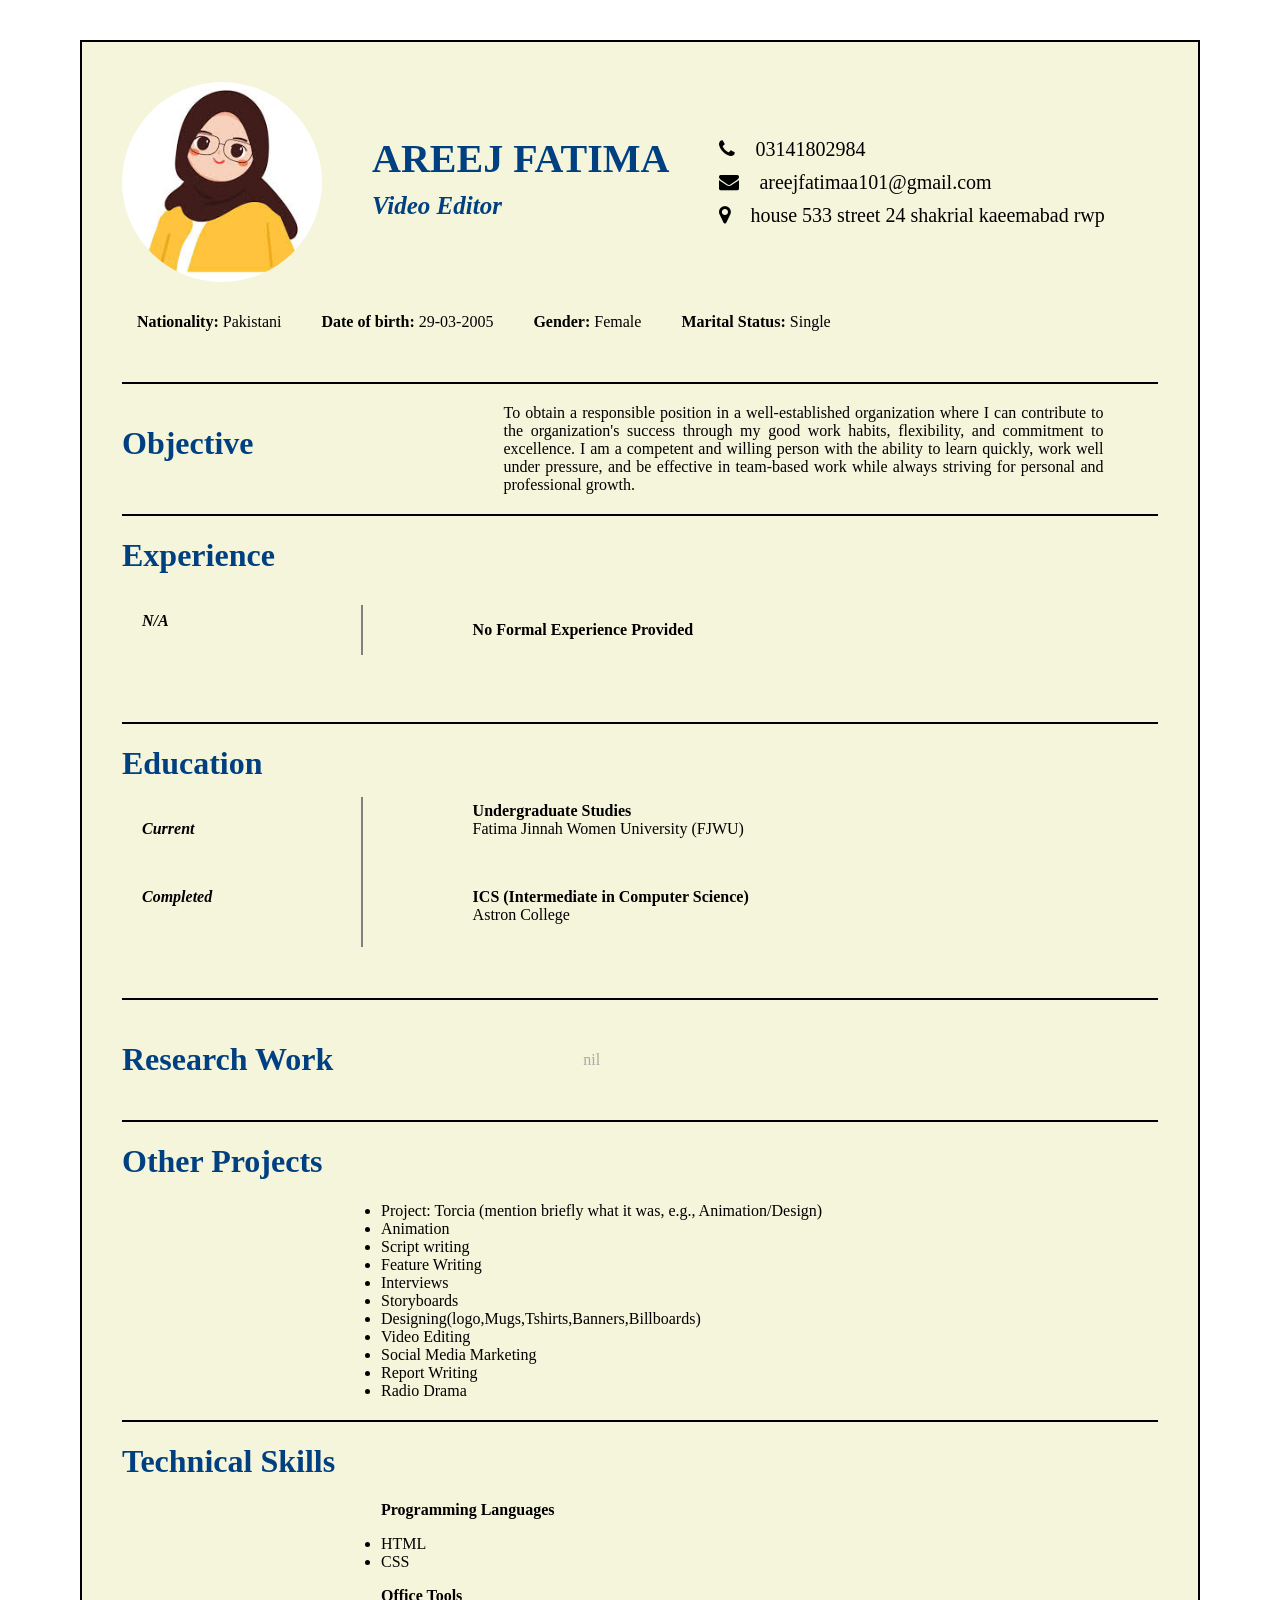
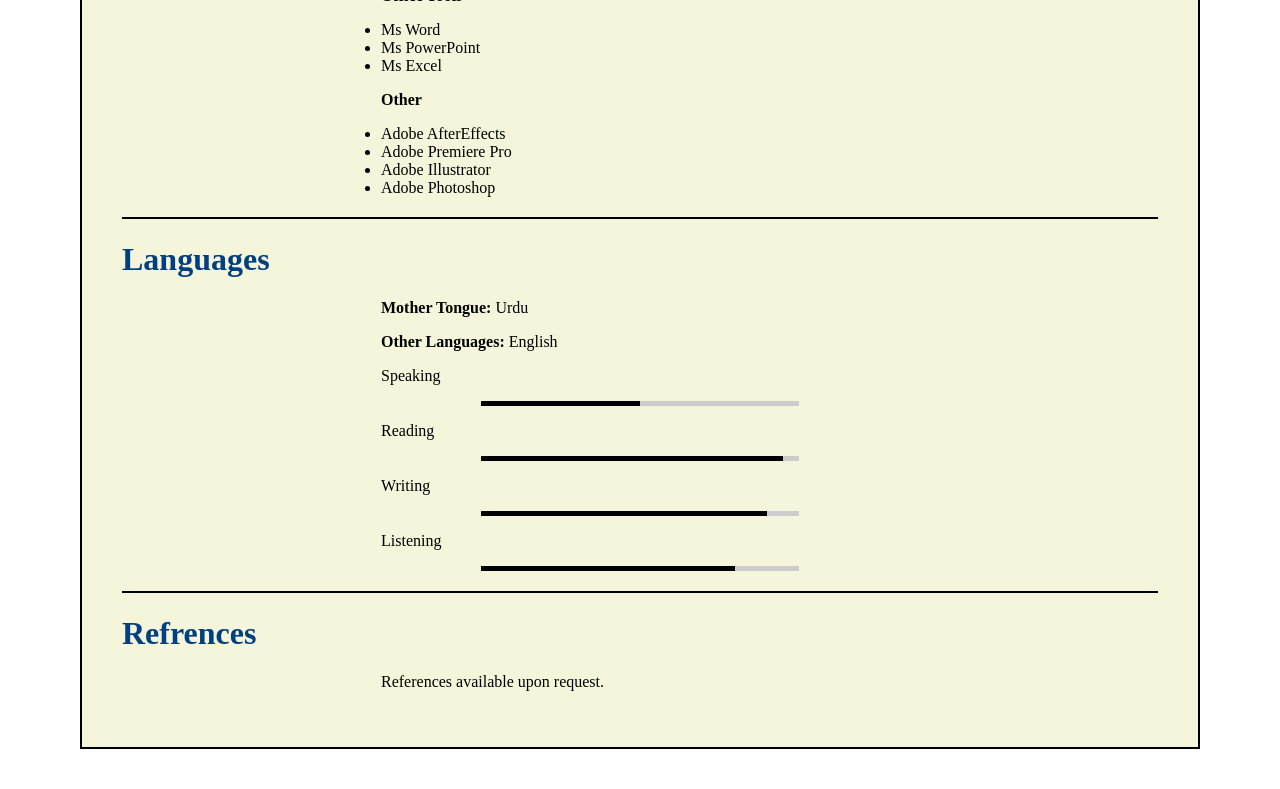
<file: index.html>
<html>
<head>
    <link rel="stylesheet" href="style.css" >
    <title>CV(Areej Fatima)</title>
    <link rel="stylesheet" href="https://cdnjs.cloudflare.com/ajax/libs/font-awesome/4.7.0/css/font-awesome.min.css">
</head>
<body>
<fieldset>
    <div class="profile-container">
        <img src="image.jpg" alt="Profile Image" class="profile-img">

        <div class="profile-details">
            <h1>AREEJ FATIMA</h1>
            <h3><i>Video Editor</i></h3>
        </div>
        <div class="contact-info">
            <p><i class="fa fa-phone"></i> 03141802984</p>
            <p><i class="fa fa-envelope"></i> areejfatimaa101@gmail.com</p>
            <p><i class="fa fa-map-marker"></i> house 533 street 24 shakrial kaeemabad rwp</p>
        </div>
    </div>

    <div class="other-info">
        <p> <strong>Nationality: </strong>Pakistani </p>
        <p> <strong>Date of birth:</strong> 29-03-2005</p>
        <p> <strong>Gender:</strong> Female</p>
        <p> <strong>Marital Status:</strong> Single</p>
    </div>

    <hr class="bold-line">

    <div class="objective">
        <h1><b>Objective</b></h1>
        <p>
            To obtain a responsible position in a well-established organization where I can contribute to the organization's success
            through my good work habits, flexibility, and commitment to excellence. I am a competent and willing person with the
            ability to learn quickly, work well under pressure, and be effective in team-based work while always striving for personal
            and professional growth.
        </p>
    </div>
    <hr class="bold-line">

    <h1><b>Experience</b></h1>
    <div class="container">
        <div class="left-date">
            <p><b>N/A</b></p><br>
        </div>

        <div class="vertical-line" style="height: 50px;"></div>

        <div class="right-text">
            <p><b>No Formal Experience Provided</b></p>
        </div>
    </div>
    <br>
    <hr class="bold-line">

    <h1><b>Education</b></h1>
    <div class="container">
        <div class="left-date">
            <p><b>Current</b></p><br>
            <p><b>Completed</b></p><br>
        </div>

        <div class="vertical-line" style="height: 150px;"></div>

        <div class="right-text">
            <p><b>Undergraduate Studies</b><br>
                Fatima Jinnah Women University (FJWU)</p><br>
            <p><b>ICS (Intermediate in Computer Science)</b> <br>
                Astron College</p><br>
        </div>
    </div>
    <br>
    <hr class="bold-line">

    <div class="research">
        <h1><b>Research Work</b></h1>
        <p>nil</p>
    </div>
    <div class="page-break"></div>
    <hr class="bold-line">
    <div>
        <h1><b>Other Projects</b></h1>
        <ul class="centered-list">
            <li>Project: Torcia (mention briefly what it was, e.g., Animation/Design)</li>
            <li>Animation</li>
            <li>Script writing</li>
            <li>Feature Writing</li>
            <li>Interviews</li>
            <li>Storyboards</li>
            <li>Designing(logo,Mugs,Tshirts,Banners,Billboards)</li>
            <li>Video Editing</li>
            <li>Social Media Marketing</li>
            <li>Report Writing</li>
            <li>Radio Drama</li>
        </ul>
    </div>
    <hr class="bold-line">
    <div>
        <h1><b>Technical Skills</b></h1>
        <ul class="centered-list">
            <p><strong>Programming Languages</strong></p>
            <li>HTML</li>
            <li>CSS</li>
        </ul>
        <ul class="centered-list">
            <p><strong>Office Tools</strong></p>
            <li>Ms Word</li>
            <li>Ms PowerPoint</li>
            <li>Ms Excel</li>
        </ul>
        <ul class="centered-list">
            <p><strong>Other</strong></p>
            <li>Adobe AfterEffects</li>
            <li>Adobe Premiere Pro</li>
            <li>Adobe Illustrator</li>
            <li>Adobe Photoshop</li>
        </ul>
    </div>
    <hr class="bold-line">
    <div>
        <h1><strong>Languages</strong></h1>
        <div class="centered-list">
            <p><strong>Mother Tongue: </strong>Urdu</p>
            <p><strong>Other Languages: </strong>English</p>
            <p>Speaking</p>
            <div class="bar"><div class="fill speak"></div></div>
            <p>Reading</p>
            <div class="bar"><div class="fill read"></div></div>
            <p>Writing</p>
            <div class="bar"><div class="fill write"></div></div>
            <p>Listening</p>
            <div class="bar"><div class="fill listen"></div></div>
        </div>
    </div>
    <hr class="bold-line">
    <h1><strong>Refrences</strong></h1>
    <div class="centered-list">
        <p>References available upon request.</p>
    </div>
    </div>
</fieldset>

</body>
</html>
</file>
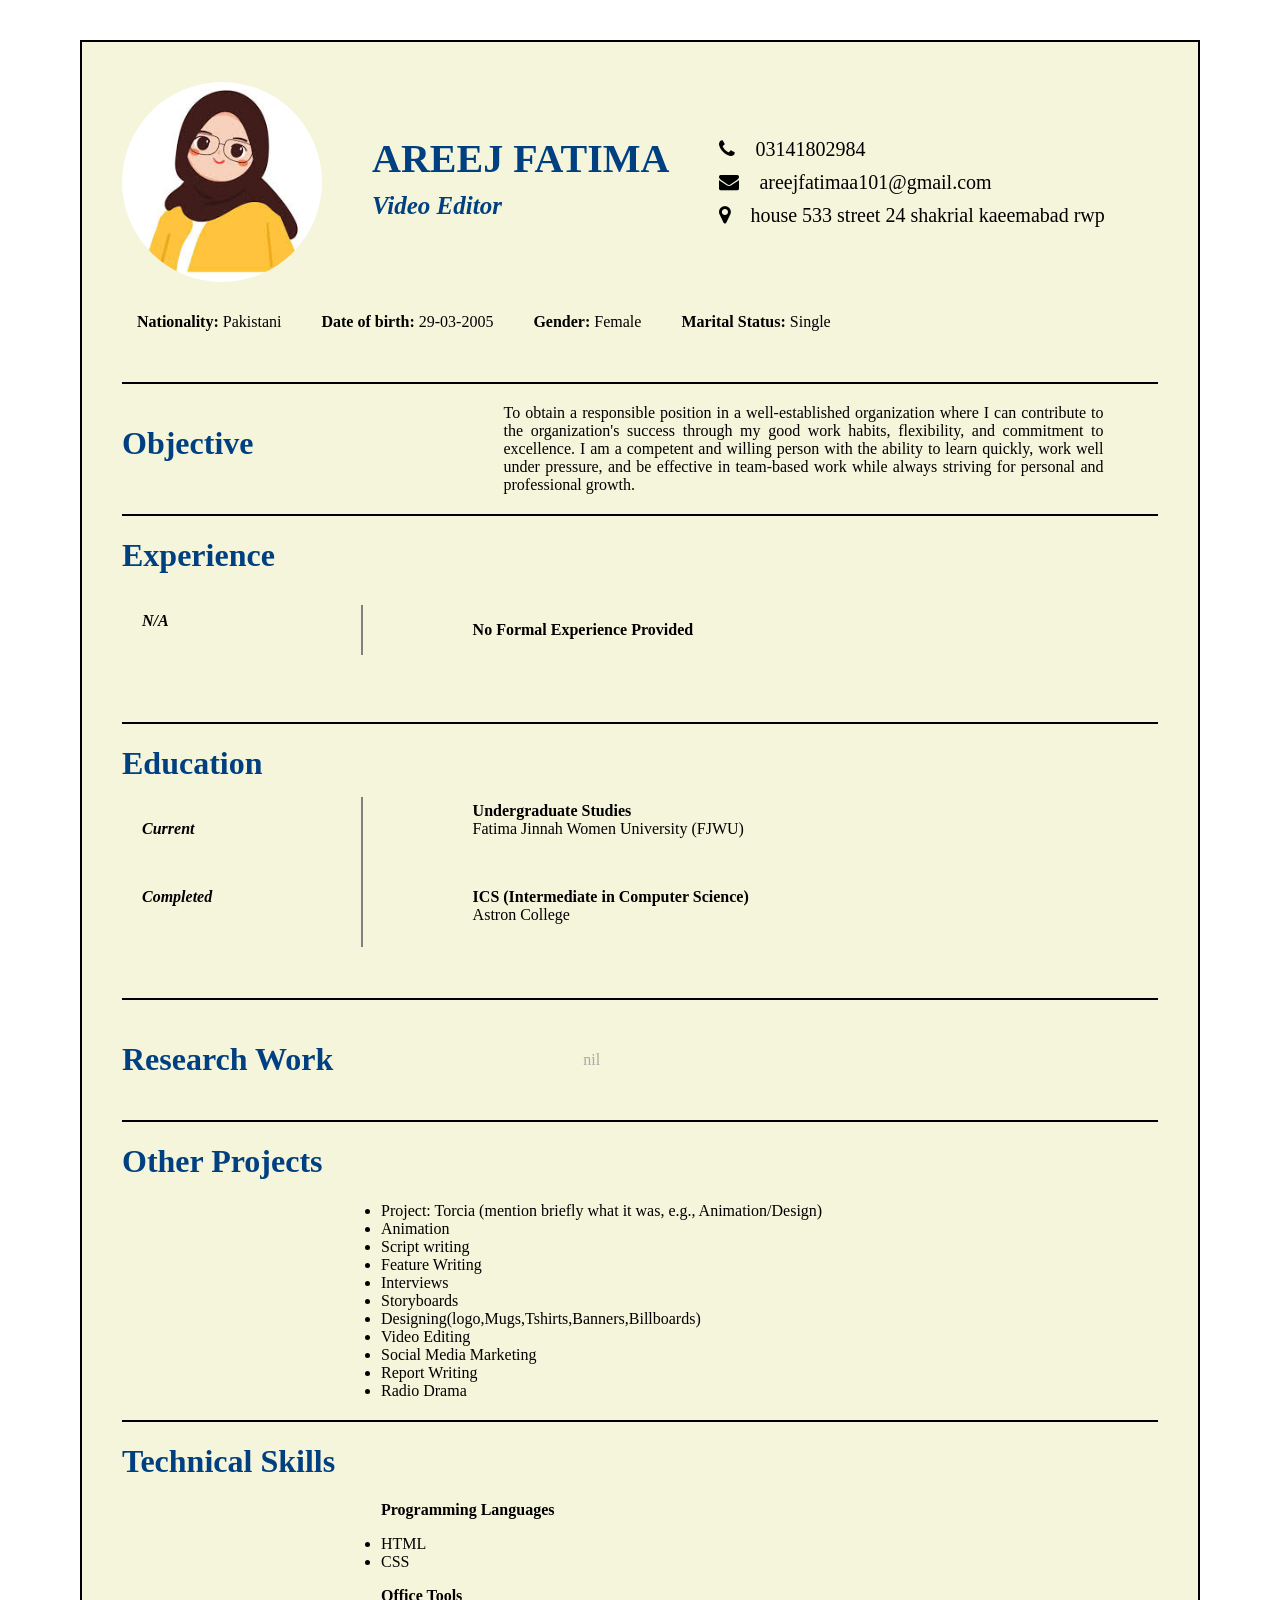
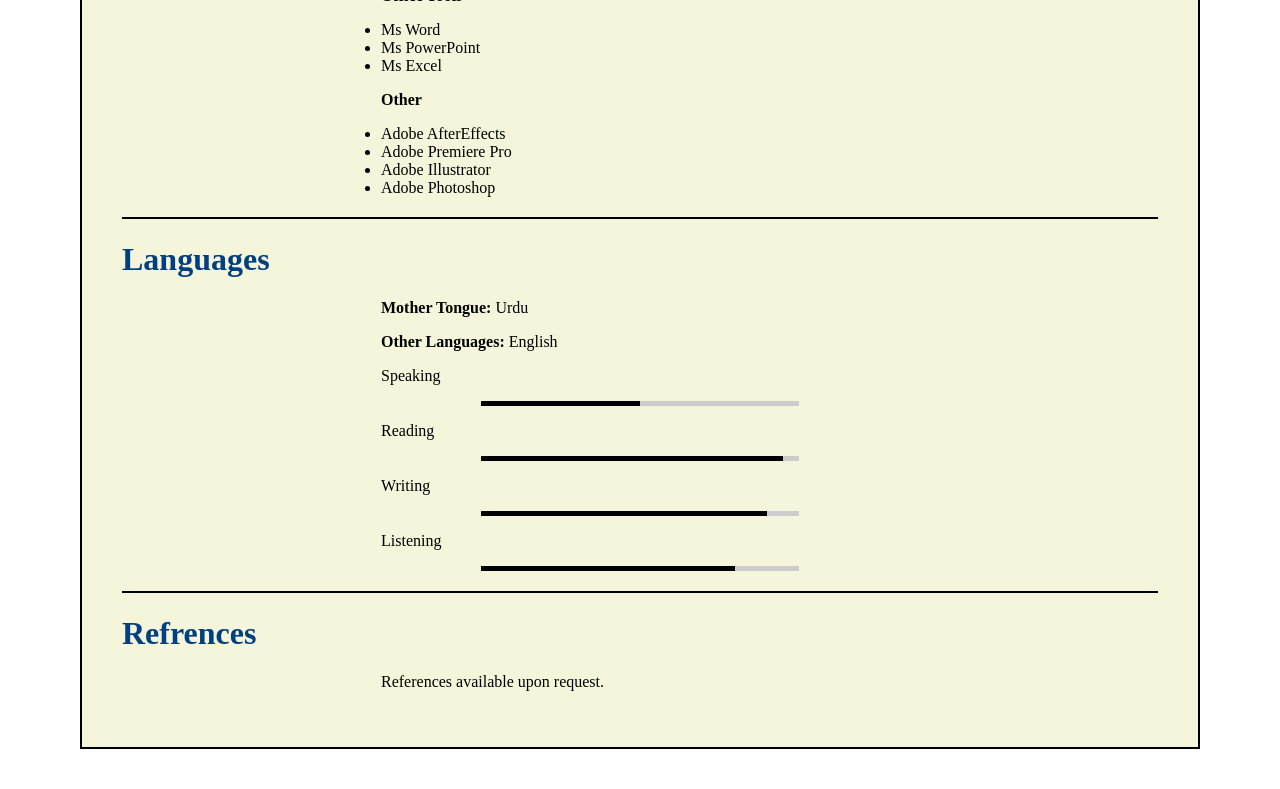
<file: cv.html>
<html>
<head>
    <link rel="stylesheet" href="style.css" >
    <title>CV(Areej Fatima)</title>
    <link rel="stylesheet" href="https://cdnjs.cloudflare.com/ajax/libs/font-awesome/4.7.0/css/font-awesome.min.css">
</head>
<body>
<fieldset>
    <div class="profile-container">
        <img src="image.jpg" alt="Profile Image" class="profile-img">

        <div class="profile-details">
            <h1>AREEJ FATIMA</h1>
            <h3><i>Video Editor</i></h3>
        </div>
        <div class="contact-info">
            <p><i class="fa fa-phone"></i> 03141802984</p>
            <p><i class="fa fa-envelope"></i> areejfatimaa101@gmail.com</p>
            <p><i class="fa fa-map-marker"></i> house 533 street 24 shakrial kaeemabad rwp</p>
        </div>
    </div>

    <div class="other-info">
        <p> <strong>Nationality: </strong>Pakistani </p>
        <p> <strong>Date of birth:</strong> 29-03-2005</p>
        <p> <strong>Gender:</strong> Female</p>
        <p> <strong>Marital Status:</strong> Single</p>
    </div>

    <hr class="bold-line">

    <div class="objective">
        <h1><b>Objective</b></h1>
        <p>
            To obtain a responsible position in a well-established organization where I can contribute to the organization's success
            through my good work habits, flexibility, and commitment to excellence. I am a competent and willing person with the
            ability to learn quickly, work well under pressure, and be effective in team-based work while always striving for personal
            and professional growth.
        </p>
    </div>
    <hr class="bold-line">

    <h1><b>Experience</b></h1>
    <div class="container">
        <div class="left-date">
            <p><b>N/A</b></p><br>
        </div>

        <div class="vertical-line" style="height: 50px;"></div>

        <div class="right-text">
            <p><b>No Formal Experience Provided</b></p>
        </div>
    </div>
    <br>
    <hr class="bold-line">

    <h1><b>Education</b></h1>
    <div class="container">
        <div class="left-date">
            <p><b>Current</b></p><br>
            <p><b>Completed</b></p><br>
        </div>

        <div class="vertical-line" style="height: 150px;"></div>

        <div class="right-text">
            <p><b>Undergraduate Studies</b><br>
                Fatima Jinnah Women University (FJWU)</p><br>
            <p><b>ICS (Intermediate in Computer Science)</b> <br>
                Astron College</p><br>
        </div>
    </div>
    <br>
    <hr class="bold-line">

    <div class="research">
        <h1><b>Research Work</b></h1>
        <p>nil</p>
    </div>
    <div class="page-break"></div>
    <hr class="bold-line">
    <div>
        <h1><b>Other Projects</b></h1>
        <ul class="centered-list">
            <li>Project: Torcia (mention briefly what it was, e.g., Animation/Design)</li>
            <li>Animation</li>
            <li>Script writing</li>
            <li>Feature Writing</li>
            <li>Interviews</li>
            <li>Storyboards</li>
            <li>Designing(logo,Mugs,Tshirts,Banners,Billboards)</li>
            <li>Video Editing</li>
            <li>Social Media Marketing</li>
            <li>Report Writing</li>
            <li>Radio Drama</li>
        </ul>
    </div>
    <hr class="bold-line">
    <div>
        <h1><b>Technical Skills</b></h1>
        <ul class="centered-list">
            <p><strong>Programming Languages</strong></p>
            <li>HTML</li>
            <li>CSS</li>
        </ul>
        <ul class="centered-list">
            <p><strong>Office Tools</strong></p>
            <li>Ms Word</li>
            <li>Ms PowerPoint</li>
            <li>Ms Excel</li>
        </ul>
        <ul class="centered-list">
            <p><strong>Other</strong></p>
            <li>Adobe AfterEffects</li>
            <li>Adobe Premiere Pro</li>
            <li>Adobe Illustrator</li>
            <li>Adobe Photoshop</li>
        </ul>
    </div>
    <hr class="bold-line">
    <div>
        <h1><strong>Languages</strong></h1>
        <div class="centered-list">
            <p><strong>Mother Tongue: </strong>Urdu</p>
            <p><strong>Other Languages: </strong>English</p>
            <p>Speaking</p>
            <div class="bar"><div class="fill speak"></div></div>
            <p>Reading</p>
            <div class="bar"><div class="fill read"></div></div>
            <p>Writing</p>
            <div class="bar"><div class="fill write"></div></div>
            <p>Listening</p>
            <div class="bar"><div class="fill listen"></div></div>
        </div>
    </div>
    <hr class="bold-line">
    <h1><strong>Refrences</strong></h1>
    <div class="centered-list">
        <p>References available upon request.</p>
    </div>
    </div>
</fieldset>

</body>
</html>
</file>
<file: style.css>
body {
  font-family: times new roman;
  margin: 40px;
  color: #000;
}
h1, h3 {
  color: #004080;
}


fieldset {
  border: 2px solid black;
  padding: 40px;
  margin: 40px;
  position: relative;
  background-color: beige;
}

.profile-container {
  display: flex;
  align-items: center;
  gap: 50px;
}

.profile-img {
  /* Ensure you have a file named 'image.jpg' in a folder called 'images' */
  width: 200px;
  height: 200px;
  border-radius: 50%;
  margin: 0;
}

.profile-details h1 {
  margin: 0;
  font-size: 40px;
}

.profile-details h3 {
  margin: 10px 0;
  font-size: 25px;
}

.contact-info p {
   text-align: left;
  margin: 10px 0;
  font-size: 20px;
}
.contact-info i {
  margin-right: 15px;
}


.other-info {
  display: flex;
  gap: 40px;
  padding: 15px;
}

.other-info p {
  font-size: 16px;
}
.bold-line {
  border: 1px solid black;
  margin: 20px 0;
}
.objective {
  display: flex;
  gap: 250px;
}
.objective p {
  font-size: 16px;
  text-align: justify;
  max-width: 600px;
  margin: 0;
}
.container {
  display: flex;
  align-items: center;
  gap: 20px;
  margin: 20px;
}

/* ADJUSTED LINE HEIGHTS FOR SHORTER EXPERIENCE/EDUCATION SECTIONS */
.vertical-line {
  width: 2px;
  /* Default height, overridden inline for Education/Experience */
  height: 150px;
  background-color: grey;
  position: absolute;
  left: 25%;
}
.text-content {
  display:flex;
  font-size: 14px;
}


.left-date {
  text-align: left;
  font-style: italic;
}

.right-text {
  text-align: left;
  position: absolute;
  left: 35%;
}

.research {
  display: flex;
  align-items: center;
  gap: 250px;
}
.research p {
  color: darkgray;
}

.centered-list {
  width: 50%;
  margin: 0 auto;
  padding-left: 0;
}

 .bar {
      background: #ccc;
      height: 5px;
      margin: 5px 100px;
    }

    .fill {
      background: black;
      height: 5px;
    }

    .speak { width: 50%; }
    .read  { width: 95%; }
    .write { width: 90%; }
    .listen{ width: 80%; }
</file>
